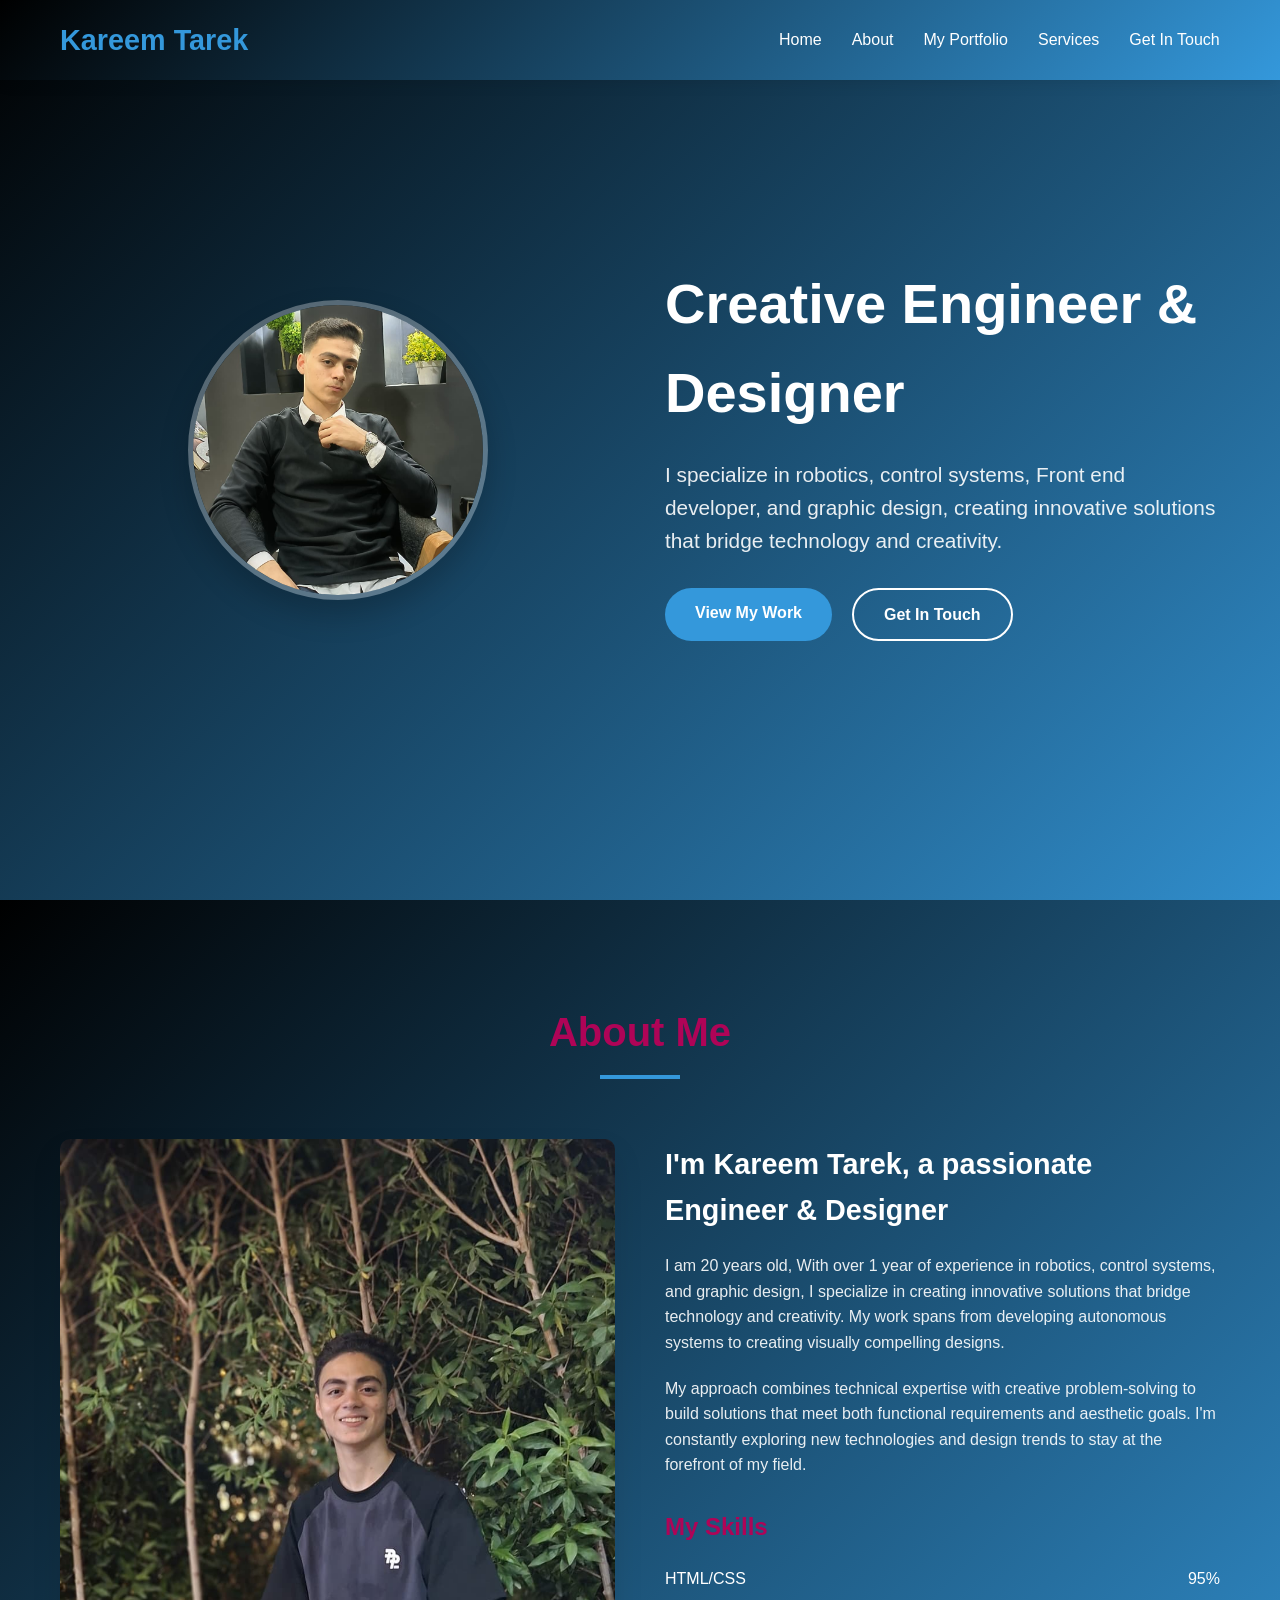
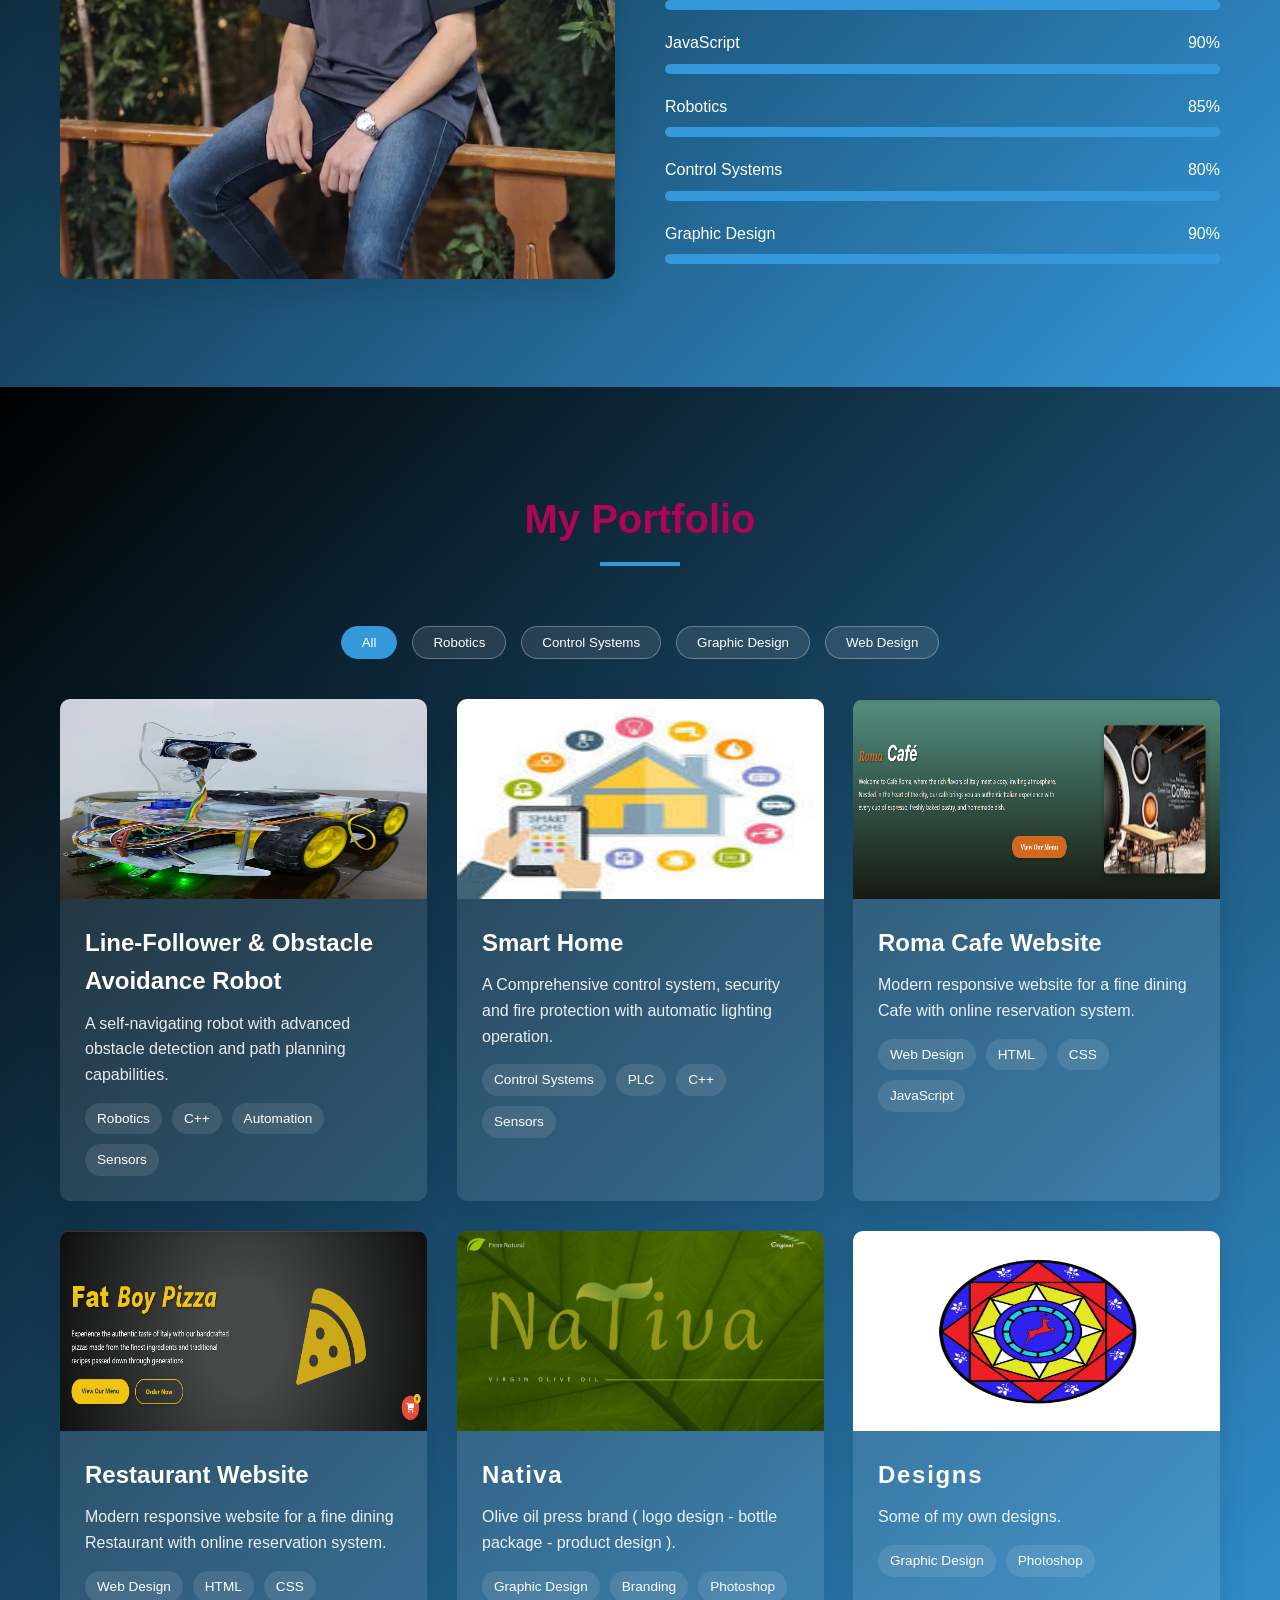
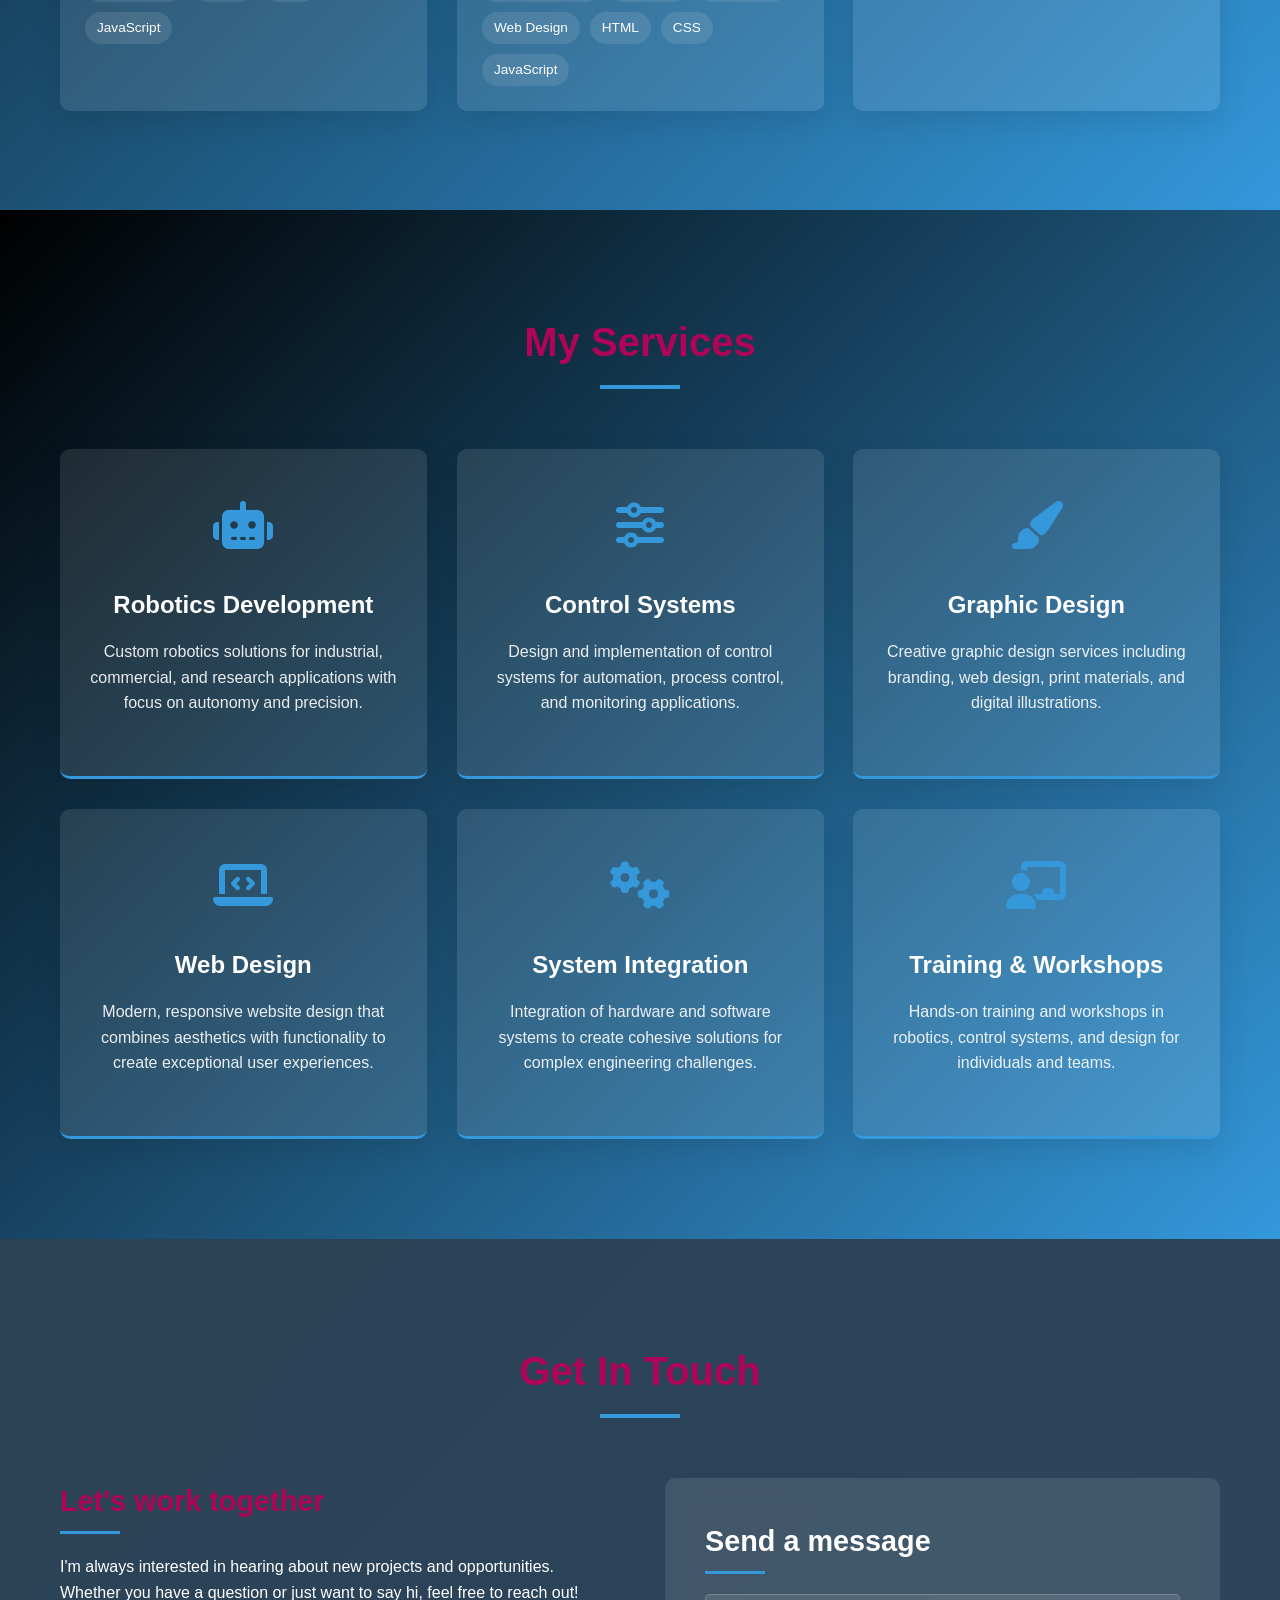
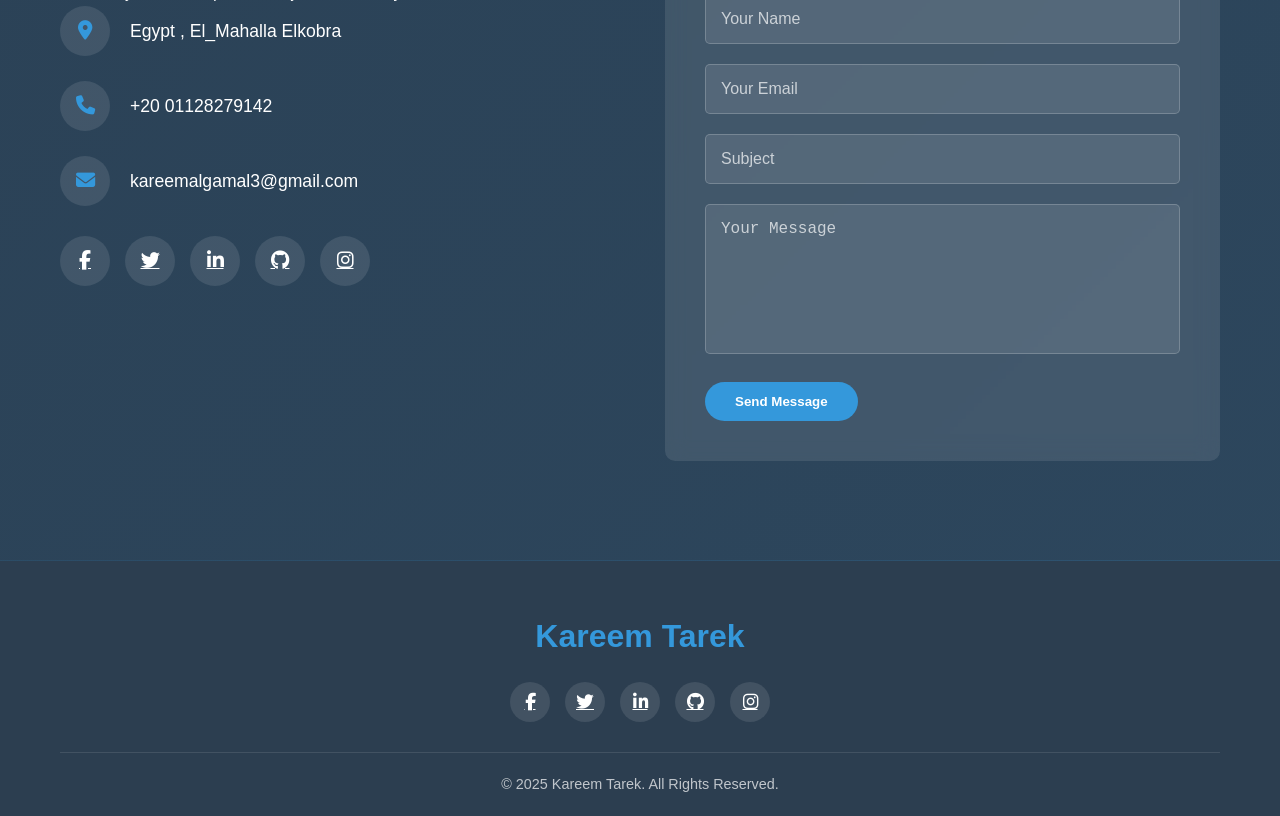
<file: kareem/my portfolio/index.html>
<!DOCTYPE html>
<html lang="en">
<head>
    <meta charset="UTF-8">
    <meta name="viewport" content="width=device-width, initial-scale=1.0">
    <title>Kareem Tarek - Portfolio</title>
    <link rel="stylesheet" href="https://cdnjs.cloudflare.com/ajax/libs/font-awesome/6.4.0/css/all.min.css">
    <link rel="stylesheet" href="css.css">
</head>
<body>
    <!-- Header -->
    <header>
        <div class="header-container">
            <a href="#" class="logo">Kareem Tarek</a>
            <nav>
                <ul>
                    <li><a href="#home">Home</a></li>
                    <li><a href="#about">About</a></li>
                    <li><a href="#portfolio">My Portfolio</a></li>
                    <li><a href="#services">Services</a></li>
                    <li><a href="#contact">Get In Touch</a></li>
                </ul>
            </nav>
            <div class="mobile-menu-toggle">
                <i class="fas fa-bars"></i>
            </div>
        </div>
    </header>

    <!-- Hero Section -->
    <section id="home" class="hero">
        <div class="hero-container">
            <div class="hero-image">
                <img src="4.jpg" alt="Kareem Tarek">
            </div>
            <div class="hero-content">
                <h1>Creative Engineer & Designer</h1>
                <p>I specialize in robotics, control systems, Front end developer, and graphic design, creating innovative solutions that bridge technology and creativity.</p>
                <div class="hero-buttons">
                    <a href="#portfolio" class="btn btn-primary">View My Work</a>
                    <a href="#contact" class="btn btn-outline">Get In Touch</a>
                </div>
            </div>
        </div>
    </section>

    <!-- About Section -->
    <section id="about" class="about">
        <div class="section-container">
            <div class="section-title">
                <h2 style="color: rgb(175, 4, 87); ";>About Me</h2>
            </div>
            <div class="about-content">
                <div class="about-image">
                    <img src="صورة واتساب بتاريخ 2025-08-18 في 19.39.56_773f8456.jpg" alt="Kareem Tarek at work">
                </div>
                <div class="about-text">
                    <h3>I'm Kareem Tarek, a passionate Engineer & Designer</h3>
                    <p>I am 20 years old, With over 1 year of experience in robotics, control systems, and graphic design, I specialize in creating innovative solutions that bridge technology and creativity. My work spans from developing autonomous systems to creating visually compelling designs.</p>
                    <p>My approach combines technical expertise with creative problem-solving to build solutions that meet both functional requirements and aesthetic goals. I'm constantly exploring new technologies and design trends to stay at the forefront of my field.</p>
                    
                    <div class="skills">
                        <h4 style="color: rgb(175, 4, 87); font-size: 1.5rem;">My Skills</h4>
                        <div class="skill-item">
                            <div class="skill-name">
                                <span>HTML/CSS</span>
                                <span>95%</span>
                            </div>
                            <div class="skill-bar">
                                <div class="skill-progress" style="--skill-level: 95%;"></div>
                            </div>
                        </div>
                        <div class="skill-item">
                            <div class="skill-name">
                                <span>JavaScript</span>
                                <span>90%</span>
                            </div>
                            <div class="skill-bar">
                                <div class="skill-progress" style="--skill-level: 90%;"></div>
                            </div>
                        </div>
                        <div class="skill-item">
                            <div class="skill-name">
                                <span>Robotics</span>
                                <span>85%</span>
                            </div>
                            <div class="skill-bar">
                                <div class="skill-progress" style="--skill-level: 85%;"></div>
                            </div>
                        </div>
                        <div class="skill-item">
                            <div class="skill-name">
                                <span>Control Systems</span>
                                <span>80%</span>
                            </div>
                            <div class="skill-bar">
                                <div class="skill-progress" style="--skill-level: 80%;"></div>
                            </div>
                        </div>
                        <div class="skill-item">
                            <div class="skill-name">
                                <span>Graphic Design</span>
                                <span>90%</span>
                            </div>
                            <div class="skill-bar">
                                <div class="skill-progress" style="--skill-level: 90%;"></div>
                            </div>
                        </div>
                    </div>
                </div>
            </div>
        </div>
    </section>

    <!-- Portfolio Section -->
    <section id="portfolio" class="portfolio">
        <div class="section-container">
            <div class="section-title">
                <h2 style="color: rgb(175, 4, 87);">My Portfolio</h2>
            </div>
            <div class="portfolio-filters">
                <button class="filter-btn active" data-filter="all">All</button>
                <button class="filter-btn" data-filter="robotics">Robotics</button>
                <button class="filter-btn" data-filter="control">Control Systems</button>
                <button class="filter-btn" data-filter="graphic">Graphic Design</button>
                <button class="filter-btn" data-filter="web">Web Design</button>
            </div>
            <div class="portfolio-grid">
                <div class="portfolio-item" data-category="robotics">
                    <div class="portfolio-image">
                        <img src="img/صورة واتساب بتاريخ 2025-08-18 في 23.52.01_43288e11.jpg" alt="Autonomous Robot">
                        <div class="portfolio-overlay">
                            <div class="portfolio-links">
                                <a href="#portfolio"><i class="fas fa-link"></i></a>
                                <a href="https://github.com/Eng-Kareem0/Line-Follower-Obstacle-Avoidance-Robot-"><i class="fas fa-search"></i></a>
                            </div>
                        </div>
                    </div>
                    <div class="portfolio-info">
                        <h3>Line-Follower & Obstacle Avoidance Robot</h3>
                        <p>A self-navigating robot with advanced obstacle detection and path planning capabilities.</p>
                        <div class="portfolio-tags">
                            <span class="tag">Robotics</span>
                            <span class="tag">C++</span>
                            <span class="tag">Automation</span>
                            <span class="tag">Sensors</span>
                        </div>
                    </div>
                </div>
                <div class="portfolio-item" data-category="control">
                    <div class="portfolio-image">
                        <img src="img/download.jpg " alt="Control System Interface">
                        <div class="portfolio-overlay">
                            <div class="portfolio-links">
                                <a href="#portfolio"><i class="fas fa-link"></i></a>
                                <a href="https://github.com/Eng-Kareem0/Smart-Home"><i class="fas fa-search"></i></a>
                            </div>
                        </div>
                    </div>
                    <div class="portfolio-info">
                        <h3>Smart Home</h3>
                        <p>A Comprehensive control system, security and fire protection with automatic lighting operation.</p>
                        <div class="portfolio-tags">
                            <span class="tag">Control Systems</span>
                            <span class="tag">PLC</span>
                            <span class="tag">C++</span>
                            <span class="tag">Sensors</span>
                        </div>
                    </div>
                </div>
                <div class="portfolio-item" data-category="web">
                    <div class="portfolio-image">
                        <img src="img/لقطة شاشة 2025-08-19 142457.png" alt="Restaurant Website">
                        <div class="portfolio-overlay">
                            <div class="portfolio-links">
                                <a href="https://github.com/Eng-Kareem0/Roma-Cafe"><i class="fas fa-link"></i></a>
                                <a href="https://eng-kareem0.github.io/Roma-Cafe/"><i class="fas fa-search"></i></a>
                            </div>
                        </div>
                    </div>
                    <div class="portfolio-info">
                        <h3>Roma Cafe Website</h3>
                        <p>Modern responsive website for a fine dining Cafe with online reservation system.</p>
                        <div class="portfolio-tags">
                            <span class="tag">Web Design</span>
                            <span class="tag">HTML</span>
                            <span class="tag">CSS</span>
                            <span class="tag">JavaScript</span>
                        </div>
                    </div>
                </div>
                <div class="portfolio-item" data-category="web">
                    <div class="portfolio-image">
                        <img src="img/لقطة شاشة 2025-08-19 143146.png" alt="Restaurant Website">
                        <div class="portfolio-overlay">
                            <div class="portfolio-links">
                                <a href="https://github.com/Eng-Kareem0/Fat-boy-restaurant"><i class="fas fa-link"></i></a>
                                <a href="https://eng-kareem0.github.io/Fat-boy-restaurant/"><i class="fas fa-search"></i></a>
                            </div>
                        </div>
                    </div>
                    <div class="portfolio-info">
                        <h3>Restaurant Website</h3>
                        <p>Modern responsive website for a fine dining Restaurant with online reservation system.</p>
                        <div class="portfolio-tags">
                            <span class="tag">Web Design</span>
                            <span class="tag">HTML</span>
                            <span class="tag">CSS</span>
                            <span class="tag">JavaScript</span>
                        </div>
                    </div>
                </div>
                

                 <div class="portfolio-item" data-category="graphic">
                    <div class="portfolio-image">
                        <img src="img/1746186861195.jpg" alt="Brand Identity Design">
                        <div class="portfolio-overlay">
                            <div class="portfolio-links">
                                <a href="https://github.com/Eng-Kareem0/Nativa"><i class="fas fa-link"></i></a>
                                <a href="https://eng-kareem0.github.io/Nativa/"><i class="fas fa-search"></i></a>
                            </div>
                        </div>
                    </div>
                    <div class="portfolio-info">
                        <h3 style="letter-spacing: 1.5px;">Nativa</h3>
                        <p>Olive oil press brand ( logo design - bottle package - product design ).</p>
                        <div class="portfolio-tags">
                            <span class="tag">Graphic Design</span>
                            <span class="tag">Branding</span>
                            <span class="tag">Photoshop</span>
                            <span class="tag">Web Design</span>
                            <span class="tag">HTML</span>
                            <span class="tag">CSS</span>
                            <span class="tag">JavaScript</span>
                        </div>
                    </div>
                </div>

                 <div class="portfolio-item" data-category="graphic">
                    <div class="portfolio-image">
                        <img src="img/رسمه.jpg" alt="Brand Identity Design">
                        <div class="portfolio-overlay">
                            <div class="portfolio-links">
                                <a href="#"><i class="fas fa-link"></i></a>
                                <a href="https://github.com/Eng-Kareem0/Designs"><i class="fas fa-search"></i></a>
                            </div>
                        </div>
                    </div>
                    <div class="portfolio-info">
                        <h3 style="letter-spacing: 1.7px;">Designs</h3>
                        <p>Some of my own designs.</p>
                        <div class="portfolio-tags">
                            <span class="tag">Graphic Design</span>
                            <span class="tag">Photoshop</span>
                        </div>
                    </div>
                </div>
            </div>
        </div>
    </section>

    <!-- Services Section -->
    <section id="services" class="services">
        <div class="section-container">
            <div class="section-title">
                <h2 style="color: rgb(175, 4, 87);">My Services</h2>
            </div>
            <div class="services-grid">
                <div class="service-card">
                    <div class="service-icon">
                        <i class="fas fa-robot"></i>
                    </div>
                    <h3>Robotics Development</h3>
                    <p>Custom robotics solutions for industrial, commercial, and research applications with focus on autonomy and precision.</p>
                </div>
                <div class="service-card">
                    <div class="service-icon">
                        <i class="fas fa-sliders-h"></i>
                    </div>
                    <h3>Control Systems</h3>
                    <p>Design and implementation of control systems for automation, process control, and monitoring applications.</p>
                </div>
                <div class="service-card">
                    <div class="service-icon">
                        <i class="fas fa-paint-brush"></i>
                    </div>
                    <h3>Graphic Design</h3>
                    <p>Creative graphic design services including branding, web design, print materials, and digital illustrations.</p>
                </div>
                <div class="service-card">
                    <div class="service-icon">
                        <i class="fas fa-laptop-code"></i>
                    </div>
                    <h3>Web Design</h3>
                    <p>Modern, responsive website design that combines aesthetics with functionality to create exceptional user experiences.</p>
                </div>
                <div class="service-card">
                    <div class="service-icon">
                        <i class="fas fa-cogs"></i>
                    </div>
                    <h3>System Integration</h3>
                    <p>Integration of hardware and software systems to create cohesive solutions for complex engineering challenges.</p>
                </div>
                <div class="service-card">
                    <div class="service-icon">
                        <i class="fas fa-chalkboard-teacher"></i>
                    </div>
                    <h3>Training & Workshops</h3>
                    <p>Hands-on training and workshops in robotics, control systems, and design for individuals and teams.</p>
                </div>
            </div>
        </div>
    </section>

    <!-- Contact Section -->
    <section id="contact" class="contact">
        <div class="section-container">
            <div class="section-title">
                <h2 style="color: rgb(175, 4, 87);">Get In Touch</h2>
            </div>
            <div class="contact-content">
                <div class="contact-info">
                    <h3 style="color: rgb(175, 4, 87);">Let's work together</h3>
                    <p>I'm always interested in hearing about new projects and opportunities. Whether you have a question or just want to say hi, feel free to reach out!</p>
                    
                    <div class="contact-item">
                        <div class="contact-icon">
                            <i class="fas fa-map-marker-alt"></i>
                        </div>
                        <p>Egypt , El_Mahalla Elkobra</p>
                    </div>
                    <div class="contact-item">
                        <div class="contact-icon">
                            <i class="fas fa-phone"></i>
                        </div>
                        <p>+20 01128279142</p>
                    </div>
                    <div class="contact-item">
                        <div class="contact-icon">
                            <i class="fas fa-envelope"></i>
                        </div>
                        <p>kareemalgamal3@gmail.com</p>
                    </div>
                    
                    <div class="social-links">
                        <a href="https://www.facebook.com/share/16q74g1hwS/"><i class="fab fa-facebook-f"></i></a>
                        <a href="https://x.com/KEMO_TAREK_10?t=CpZyVnE8SuMz0NxkrZvZGw&s=09"><i class="fab fa-twitter"></i></a>
                        <a href="https://www.linkedin.com/in/kareem-algamal-5315a630b?utm_source=share&utm_campaign=share_via&utm_content=profile&utm_medium=android_app"><i class="fab fa-linkedin-in"></i></a>
                        <a href="https://github.com/Eng-Kareem0"><i class="fab fa-github"></i></a>
                        <a href="https://www.instagram.com/kemo_algamal?igsh=YWtvemRubmxybndu"><i class="fab fa-instagram"></i></a>
                    </div>
                </div>
                
                <div class="contact-form">
                    <h3>Send a message</h3>
                    <form id="contactForm">
                        <div class="form-group">
                            <input type="text" placeholder="Your Name" required>
                        </div>
                        <div class="form-group">
                            <input type="email" placeholder="Your Email" required>
                        </div>
                        <div class="form-group">
                            <input type="text" placeholder="Subject">
                        </div>
                        <div class="form-group">
                            <textarea placeholder="Your Message" required></textarea>
                        </div>
                        <button type="submit" class="btn btn-primary">Send Message</button>
                    </form>
                </div>
            </div>
        </div>
    </section>

    <!-- Footer -->
    <footer>
        <div class="footer-content">
            <div class="footer-logo">Kareem Tarek</div>
            <div class="footer-social">
                <a href="https://www.facebook.com/share/16q74g1hwS/"><i class="fab fa-facebook-f"></i></a>
                <a href="https://x.com/KEMO_TAREK_10?t=CpZyVnE8SuMz0NxkrZvZGw&s=09"><i class="fab fa-twitter"></i></a>
                <a href="https://www.linkedin.com/in/kareem-algamal-5315a630b?utm_source=share&utm_campaign=share_via&utm_content=profile&utm_medium=android_app"><i class="fab fa-linkedin-in"></i></a>
                <a href="https://github.com/Eng-Kareem0"><i class="fab fa-github"></i></a>
                <a href="https://www.instagram.com/kemo_algamal?igsh=YWtvemRubmxybndu"><i class="fab fa-instagram"></i></a>
            </div>
            <div class="copyright">
                &copy; 2025 Kareem Tarek. All Rights Reserved.
            </div>
        </div>
    </footer>
<script src="java.js"></script>
</body>
</html>
</file>
<file: kareem/my portfolio/css.css>
/* Base Styles */
:root {
    --primary: #3498db;
    --secondary: #2c3e50;
    --accent: #e74c3c;
    --light: #ecf0f1;
    --dark: #2c3e50;
    --text: #333;
    --white: #fff;
    --shadow: rgba(0, 0, 0, 0.1);
    --transition: all 0.3s ease;
}
* {
    margin: 0;
    padding: 0;
    box-sizing: border-box;
}
html {
    scroll-behavior: smooth;
}
body {
    font-family: 'Segoe UI', Tahoma, Geneva, Verdana, sans-serif;
    background: linear-gradient(135deg, #000000, #3498db);
    color: var(--white);
    line-height: 1.6;
    overflow-x: hidden;
}

/* Header Styles */
header {
    position: fixed;
    top: 0;
    left: 0;
    width: 100%;
    background: linear-gradient(135deg, #000000, #3498db);
    box-shadow: 0 2px 15px var(--shadow);
    z-index: 1000;
    transition: var(--transition);
}
.header-container {
    max-width: 1200px;
    margin: 0 auto;
    padding: 0 20px;
    display: flex;
    justify-content: space-between;
    align-items: center;
    height: 80px;
}
.logo {
    font-size: 1.8rem;
    font-weight: bold;
    color: var(--primary);
    text-decoration: none;
    transition: var(--transition);
}
.logo:hover {
    transform: scale(1.05);
    color:  rgb(175, 4, 87);
}
nav ul {
    display: flex;
    list-style: none;
}
nav ul li {
    margin-left: 30px;
}
nav a {
    color: var(--white);
    text-decoration: none;
    font-weight: 500;
    position: relative;
    transition: var(--transition);
    padding: 5px 0;
}
nav a::after {
    content: '';
    position: absolute;
    bottom: 0;
    left: 0;
    width: 0;
    height: 2px;
    background-color: var(--primary);
    transition: var(--transition);
}
nav a:hover {
    color:  rgb(211, 6, 105);
}
nav a:hover::after {
    width: 100%;
}

/* Mobile Menu Toggle */
.mobile-menu-toggle {
    display: none;
    font-size: 1.5rem;
    color: var(--white);
    cursor: pointer;
}

/* Hero Section */
.hero {
    height: 100vh;
    background: linear-gradient(135deg, rgba(0, 0, 0, 0.9), rgba(52, 152, 219, 0.9)), url('https://images.unsplash.com/photo-1486312338219-ce68d2c6f44d?ixlib=rb-4.0.3&auto=format&fit=crop&w=1950&q=80');
    background-size: cover;
    background-position: center;
    display: flex;
    align-items: center;
    justify-content: center;
    text-align: center;
    color: var(--white);
    position: relative;
}
.hero-container {
    max-width: 1200px;
    margin: 0 auto;
    padding: 0 20px;
    display: flex;
    align-items: center;
    gap: 50px;
}
.hero-image {
    flex: 1;
    display: flex;
    justify-content: center;
}
.hero-image img {
    width: 300px;
    height: 300px;
    border-radius: 50%;
    object-fit: cover;
    border: 5px solid rgba(255, 255, 255, 0.3);
    box-shadow: 0 15px 30px rgba(0, 0, 0, 0.2);
    animation: float 3s ease-in-out infinite;
}
.hero-content {
    flex: 1;
    text-align: left;
    animation: fadeInUp 1s ease;
}
.hero h1 {
    font-size: 3.5rem;
    margin-bottom: 20px;
    font-weight: 700;
}
.hero p {
    font-size: 1.3rem;
    margin-bottom: 30px;
    opacity: 0.9;
}
.hero-buttons {
    display: flex;
    gap: 20px;
    margin-top: 30px;
}
.btn {
    display: inline-block;
    padding: 12px 30px;
    border-radius: 30px;
    text-decoration: none;
    font-weight: 600;
    transition: var(--transition);
    border: none;
    cursor: pointer;
}
.btn-primary {
    background-color: var(--primary);
    color: var(--white);
}
.btn-primary:hover {
    background-color: #2980b9;
    transform: translateY(-3px);
    box-shadow: 0 10px 20px rgba(52, 152, 219, 0.3);
}
.btn-outline {
    background-color: transparent;
    color: var(--white);
    border: 2px solid var(--white);
}
.btn-outline:hover {
    background-color: var(--white);
    color: var(--primary);
}

/* About Section */
.about {
    padding: 100px 0;
    background: linear-gradient(135deg, #000000, #3498db);
}
.section-container {
    max-width: 1200px;
    margin: 0 auto;
    padding: 0 20px;
}
.section-title {
    text-align: center;
    margin-bottom: 60px;
}
.section-title h2 {
    font-size: 2.5rem;
    color: var(--white);
    position: relative;
    display: inline-block;
    padding-bottom: 15px;
}
.section-title h2::after {
    content: '';
    position: absolute;
    bottom: 0;
    left: 50%;
    transform: translateX(-50%);
    width: 80px;
    height: 4px;
    background-color: var(--primary);
}
.about-content {
    display: flex;
    align-items: center;
    gap: 50px;
}
.about-image {
    flex: 1;
    position: relative;
}
.about-image img {
    width: 100%;
    border-radius: 10px;
    box-shadow: 0 15px 30px var(--shadow);
}
.about-text {
    flex: 1;
}
.about-text h3 {
    font-size: 1.8rem;
    color: var(--white);
    margin-bottom: 20px;
}
.about-text p {
    margin-bottom: 20px;
    color: rgba(255, 255, 255, 0.9);
}
.skills {
    margin-top: 30px;
}
.skills h4 {
    font-size: 1.3rem;
    color: var(--white);
    margin-bottom: 20px;
}
.skill-item {
    margin-bottom: 20px;
}
.skill-name {
    display: flex;
    justify-content: space-between;
    margin-bottom: 8px;
}
.skill-bar {
    height: 10px;
    background-color: rgba(255, 255, 255, 0.2);
    border-radius: 5px;
    overflow: hidden;
}
.skill-progress {
    height: 100%;
    background-color: var(--primary);
    border-radius: 5px;
    animation: skillAnimation 2s ease-in-out;
}

/* Portfolio Section */
.portfolio {
    padding: 100px 0;
    background: linear-gradient(135deg, #000000, #3498db);
}
.portfolio-filters {
    display: flex;
    justify-content: center;
    margin-bottom: 40px;
    flex-wrap: wrap;
    gap: 15px;
}
.filter-btn {
    padding: 8px 20px;
    background-color: rgba(255, 255, 255, 0.1);
    border: 1px solid rgba(255, 255, 255, 0.3);
    border-radius: 30px;
    cursor: pointer;
    transition: var(--transition);
    font-weight: 500;
    color: var(--white);
}
.filter-btn.active,
.filter-btn:hover {
    background-color: var(--primary);
    color: var(--white);
    border-color: var(--primary);
}
.portfolio-grid {
    display: grid;
    grid-template-columns: repeat(auto-fill, minmax(350px, 1fr));
    gap: 30px;
}
.portfolio-item {
    background-color: rgba(255, 255, 255, 0.1);
    border-radius: 10px;
    overflow: hidden;
    box-shadow: 0 10px 30px var(--shadow);
    transition: var(--transition);
}
.portfolio-item:hover {
    transform: translateY(-10px);
    box-shadow: 0 15px 35px rgba(0, 0, 0, 0.15);
}
.portfolio-image {
    height: 200px;
    overflow: hidden;
    position: relative;
}
.portfolio-image img {
    width: 100%;
    height: 100%;
    object-fit: fill;
    transition: var(--transition);
}
.portfolio-item:hover .portfolio-image img {
    transform: scale(1.1);
}
.portfolio-overlay {
    position: absolute;
    top: 0;
    left: 0;
    width: 100%;
    height: 100%;
    background-color: rgba(0, 0, 0, 0.7);
    display: flex;
    align-items: center;
    justify-content: center;
    opacity: 0;
    transition: var(--transition);
}
.portfolio-item:hover .portfolio-overlay {
    opacity: 1;
}
.portfolio-links {
    display: flex;
    gap: 15px;
}
.portfolio-links a {
    display: flex;
    align-items: center;
    justify-content: center;
    width: 50px;
    height: 50px;
    background-color: var(--white);
    color: var(--dark);
    border-radius: 50%;
    font-size: 1.2rem;
    transition: var(--transition);
}
.portfolio-links a:hover {
    background-color: var(--primary);
    color: var(--white);
    transform: translateY(-5px);
}
.portfolio-info {
    padding: 25px;
}
.portfolio-info h3 {
    font-size: 1.5rem;
    color: var(--white);
    margin-bottom: 10px;
}
.portfolio-info p {
    color: rgba(255, 255, 255, 0.9);
    margin-bottom: 15px;
}
.portfolio-tags {
    display: flex;
    flex-wrap: wrap;
    gap: 10px;
}
.tag {
    padding: 5px 12px;
    background-color: rgba(255, 255, 255, 0.1);
    color: var(--white);
    border-radius: 20px;
    font-size: 0.85rem;
}

/* Services Section */
.services {
    padding: 100px 0;
    background: linear-gradient(135deg, #000000, #3498db);
}
.services-grid {
    display: grid;
    grid-template-columns: repeat(auto-fit, minmax(300px, 1fr));
    gap: 30px;
}
.service-card {
    background-color: rgba(255, 255, 255, 0.1);
    border-radius: 10px;
    padding: 40px 30px;
    text-align: center;
    box-shadow: 0 10px 30px var(--shadow);
    transition: var(--transition);
    border-bottom: 3px solid var(--primary);
}
.service-card:hover {
    transform: translateY(-10px);
    box-shadow: 0 15px 35px rgba(0, 0, 0, 0.15);
}
.service-icon {
    font-size: 3rem;
    color: var(--primary);
    margin-bottom: 20px;
}
.service-card h3 {
    font-size: 1.5rem;
    color: var(--white);
    margin-bottom: 15px;
}
.service-card p {
    color: rgba(255, 255, 255, 0.9);
    margin-bottom: 20px;
}

/* Contact Section */
.contact {
    padding: 100px 0;
    background: linear-gradient(rgba(44, 62, 80, 0.9), rgba(44, 62, 80, 0.9)), url('https://images.unsplash.com/photo-1516321318423-f06f85e504b3?ixlib=rb-4.0.3&auto=format&fit=crop&w=1950&q=80');
    background-size: cover;
    background-position: center;
    color: var(--white);
}
.contact-content {
    display: grid;
    grid-template-columns: 1fr 1fr;
    gap: 50px;
}
.contact-info h3 {
    font-size: 1.8rem;
    margin-bottom: 30px;
    position: relative;
    display: inline-block;
}
.contact-info h3::after {
    content: '';
    position: absolute;
    bottom: -10px;
    left: 0;
    width: 60px;
    height: 3px;
    background-color: var(--primary);
}
.contact-item {
    display: flex;
    align-items: center;
    margin-bottom: 25px;
}
.contact-icon {
    width: 50px;
    height: 50px;
    background-color: rgba(255, 255, 255, 0.1);
    border-radius: 50%;
    display: flex;
    align-items: center;
    justify-content: center;
    margin-right: 20px;
    font-size: 1.2rem;
    color: var(--primary);
}
.contact-item p {
    font-size: 1.1rem;
}
.social-links {
    display: flex;
    gap: 15px;
    margin-top: 30px;
}
.social-links a {
    display: flex;
    align-items: center;
    justify-content: center;
    width: 50px;
    height: 50px;
    background-color: rgba(255, 255, 255, 0.1);
    color: var(--white);
    border-radius: 50%;
    font-size: 1.2rem;
    transition: var(--transition);
}
.social-links a:hover {
    background-color: var(--primary);
    transform: translateY(-5px);
}
.contact-form {
    background-color: rgba(255, 255, 255, 0.1);
    padding: 40px;
    border-radius: 10px;
    backdrop-filter: blur(10px);
}
.contact-form h3 {
    font-size: 1.8rem;
    margin-bottom: 30px;
    position: relative;
    display: inline-block;
}
.contact-form h3::after {
    content: '';
    position: absolute;
    bottom: -10px;
    left: 0;
    width: 60px;
    height: 3px;
    background-color: var(--primary);
}
.form-group {
    margin-bottom: 20px;
}
.form-group input,
.form-group textarea {
    width: 100%;
    padding: 15px;
    background-color: rgba(255, 255, 255, 0.1);
    border: 1px solid rgba(255, 255, 255, 0.2);
    border-radius: 5px;
    color: var(--white);
    font-size: 1rem;
    transition: var(--transition);
}
.form-group input::placeholder,
.form-group textarea::placeholder {
    color: rgba(255, 255, 255, 0.7);
}
.form-group input:focus,
.form-group textarea:focus {
    outline: none;
    border-color: var(--primary);
    background-color: rgba(255, 255, 255, 0.2);
}
.form-group textarea {
    height: 150px;
    resize: none;
}

/* Footer */
footer {
    background-color: var(--dark);
    color: var(--white);
    padding: 50px 0 20px;
    text-align: center;
}
.footer-content {
    max-width: 1200px;
    margin: 0 auto;
    padding: 0 20px;
}
.footer-logo {
    font-size: 2rem;
    font-weight: bold;
    color: var(--primary);
    margin-bottom: 20px;
}
.footer-social {
    display: flex;
    justify-content: center;
    gap: 15px;
    margin-bottom: 30px;
}
.footer-social a {
    display: flex;
    align-items: center;
    justify-content: center;
    width: 40px;
    height: 40px;
    background-color: rgba(255, 255, 255, 0.1);
    color: var(--white);
    border-radius: 50%;
    font-size: 1.1rem;
    transition: var(--transition);
}
.footer-social a:hover {
    background-color: var(--primary);
    transform: translateY(-5px);
}
.copyright {
    padding-top: 20px;
    border-top: 1px solid rgba(255, 255, 255, 0.1);
    color: rgba(255, 255, 255, 0.7);
    font-size: 0.9rem;
}

/* Animations */
@keyframes fadeInUp {
    from {
        opacity: 0;
        transform: translateY(30px);
    }
    to {
        opacity: 1;
        transform: translateY(0);
    }
}
@keyframes skillAnimation {
    from {
        width: 0;
    }
    to {
        width: var(--skill-level);
    }
}
@keyframes float {
    0% {
        transform: translateY(0px);
    }
    50% {
        transform: translateY(-20px);
    }
    100% {
        transform: translateY(0px);
    }
}

/* Responsive Styles */
@media (max-width: 992px) {
    .hero-container {
        flex-direction: column;
        text-align: center;
    }
    
    .hero-content {
        text-align: center;
    }
    
    .hero-buttons {
        justify-content: center;
    }
    
    .about-content {
        flex-direction: column;
    }
    
    .contact-content {
        grid-template-columns: 1fr;
    }
}

@media (max-width: 768px) {
    .header-container {
        height: 70px;
        padding: 0 15px;
    }
    
    .logo {
        font-size: 1.5rem;
    }
    
    .mobile-menu-toggle {
        display: block;
        z-index: 1002;
    }
    
    nav {
        position: fixed;
        top: 0;
        right: -100%;
        width: 80%;
        max-width: 300px;
        height: 100vh;
        background: linear-gradient(135deg, #000000, #3498db);
        box-shadow: -5px 0 15px var(--shadow);
        z-index: 1001;
        padding-top: 80px;
        transition: var(--transition);
        overflow-y: auto;
    }
    
    nav.active {
        right: 0;
    }
    
    nav ul {
        flex-direction: column;
        align-items: center;
        padding: 20px 0;
    }
    
    nav ul li {
        margin: 15px 0;
        width: 100%;
        text-align: center;
    }
    
    nav a {
        font-size: 1.2rem;
        display: block;
        padding: 15px 0;
        width: 100%;
    }
    
    .hero {
        height: auto;
        padding: 120px 0 80px;
    }
    
    .hero-container {
        flex-direction: column;
        gap: 30px;
    }
    
    .hero-image img {
        width: 220px;
        height: 220px;
    }
    
    .hero h1 {
        font-size: 2.5rem;
        margin-bottom: 15px;
    }
    
    .hero p {
        font-size: 1.1rem;
        margin-bottom: 25px;
    }
    
    .hero-buttons {
        flex-direction: column;
        align-items: center;
        gap: 15px;
    }
    
    .btn {
        padding: 12px 25px;
        font-size: 1rem;
        width: 200px;
    }
    
    .section-title {
        margin-bottom: 40px;
    }
    
    .section-title h2 {
        font-size: 2rem;
    }
    
    .about {
        padding: 80px 0;
    }
    
    .about-content {
        flex-direction: column;
        gap: 30px;
    }
    
    .about-text h3 {
        font-size: 1.5rem;
    }
    
    .skills h4 {
        font-size: 1.2rem;
    }
    
    .portfolio {
        padding: 80px 0;
    }
    
    .portfolio-filters {
        margin-bottom: 30px;
        gap: 10px;
    }
    
    .filter-btn {
        padding: 6px 15px;
        font-size: 0.9rem;
    }
    
    .portfolio-grid {
        grid-template-columns: 1fr;
        gap: 20px;
    }
    
    .portfolio-image {
        height: 200px;
    }
    
    .portfolio-info {
        padding: 20px;
    }
    
    .portfolio-info h3 {
        font-size: 1.3rem;
    }
    
    .services {
        padding: 80px 0;
    }
    
    .services-grid {
        grid-template-columns: 1fr;
        gap: 20px;
    }
    
    .service-card {
        padding: 30px 20px;
    }
    
    .service-icon {
        font-size: 2.5rem;
    }
    
    .contact {
        padding: 80px 0;
    }
    
    .contact-content {
        grid-template-columns: 1fr;
        gap: 40px;
    }
    
    .contact-info h3,
    .contact-form h3 {
        font-size: 1.5rem;
    }
    
    .contact-form {
        padding: 30px 20px;
    }
    
    .form-group input,
    .form-group textarea {
        padding: 12px;
    }
    
    .social-links {
        justify-content: center;
    }
    
    footer {
        padding: 40px 0 15px;
    }
    
    .footer-logo {
        font-size: 1.8rem;
        margin-bottom: 15px;
    }
    
    .footer-social {
        margin-bottom: 20px;
    }
}

@media (max-width: 480px) {
    .header-container {
        padding: 0 15px;
    }
    
    .logo {
        font-size: 1.4rem;
    }
    
    .hero {
        padding: 100px 0 60px;
    }
    
    .hero-image img {
        width: 180px;
        height: 180px;
    }
    
    .hero h1 {
        font-size: 2rem;
    }
    
    .hero p {
        font-size: 1rem;
    }
    
    .section-title h2 {
        font-size: 1.8rem;
    }
    
    .about {
        padding: 60px 0;
    }
    
    .about-text h3 {
        font-size: 1.3rem;
    }
    
    .skills h4 {
        font-size: 1.1rem;
    }
    
    .portfolio {
        padding: 60px 0;
    }
    
    .portfolio-filters {
        flex-wrap: nowrap;
        overflow-x: auto;
        -webkit-overflow-scrolling: touch;
        justify-content: flex-start;
        padding-bottom: 10px;
        scrollbar-width: none; /* Firefox */
    }
    
    .portfolio-filters::-webkit-scrollbar {
        display: none; /* Chrome, Safari, Edge */
    }
    
    .filter-btn {
        flex-shrink: 0;
    }
    
    .portfolio-info h3 {
        font-size: 1.2rem;
    }
    
    .services {
        padding: 60px 0;
    }
    
    .service-card {
        padding: 25px 15px;
    }
    
    .service-icon {
        font-size: 2.2rem;
    }
    
    .service-card h3 {
        font-size: 1.2rem;
    }
    
    .contact {
        padding: 60px 0;
    }
    
    .contact-form {
        padding: 25px 15px;
    }
    
    .contact-info h3,
    .contact-form h3 {
        font-size: 1.3rem;
    }
    
    .contact-item {
        margin-bottom: 20px;
    }
    
    .contact-icon {
        width: 40px;
        height: 40px;
        font-size: 1rem;
        margin-right: 15px;
    }
    
    .contact-item p {
        font-size: 1rem;
    }
    
    .social-links a {
        width: 40px;
        height: 40px;
        font-size: 1rem;
    }
    
    .footer-social a {
        width: 35px;
        height: 35px;
        font-size: 1rem;
    }
    
    .copyright {
        font-size: 0.8rem;
    }
}
/* Close menu button */
.close-menu {
    display: none;
    position: absolute;
    top: 20px;
    right: 20px;
    font-size: 1.5rem;
    color: var(--white);
    cursor: pointer;
    z-index: 1003;
}

@media (max-width: 768px) {
    .close-menu {
        display: block;
    }
}

/* Portfolio item animation */
.portfolio-item {
    transition: opacity 0.3s ease, transform 0.3s ease;
}

/* Improve touch targets on mobile */
@media (max-width: 768px) {
    .btn,
    .filter-btn,
    .social-links a,
    .footer-social a {
        min-height: 44px; /* Recommended minimum touch target size */
    }
}

nav {
    -webkit-overflow-scrolling: touch;
    overscroll-behavior: contain;
}

/* تحسين التفاعل مع الأزرار */
.mobile-menu-toggle, 
.close-menu, 
nav a, 
.filter-btn, 
.btn, 
.social-links a, 
.footer-social a {
    -webkit-tap-highlight-color: rgba(255, 255, 255, 0.1);
    user-select: none;
    -webkit-user-select: none;
    touch-action: manipulation;
}

/* تحسين أداء الحركات */
nav, .portfolio-item, .service-card {
    will-change: transform;
    backface-visibility: hidden;
    transform: translateZ(0);
}

/* تحسين حجم الهدف اللمسي على الأجهزة الصغيرة */
@media (max-width: 768px) {
    nav a {
        padding: 15px 20px;
        min-height: 44px;
        display: flex;
        align-items: center;
        justify-content: center;
    }
    
    .mobile-menu-toggle, .close-menu {
        width: 44px;
        height: 44px;
        display: flex;
        align-items: center;
        justify-content: center;
    }
}
</file>
